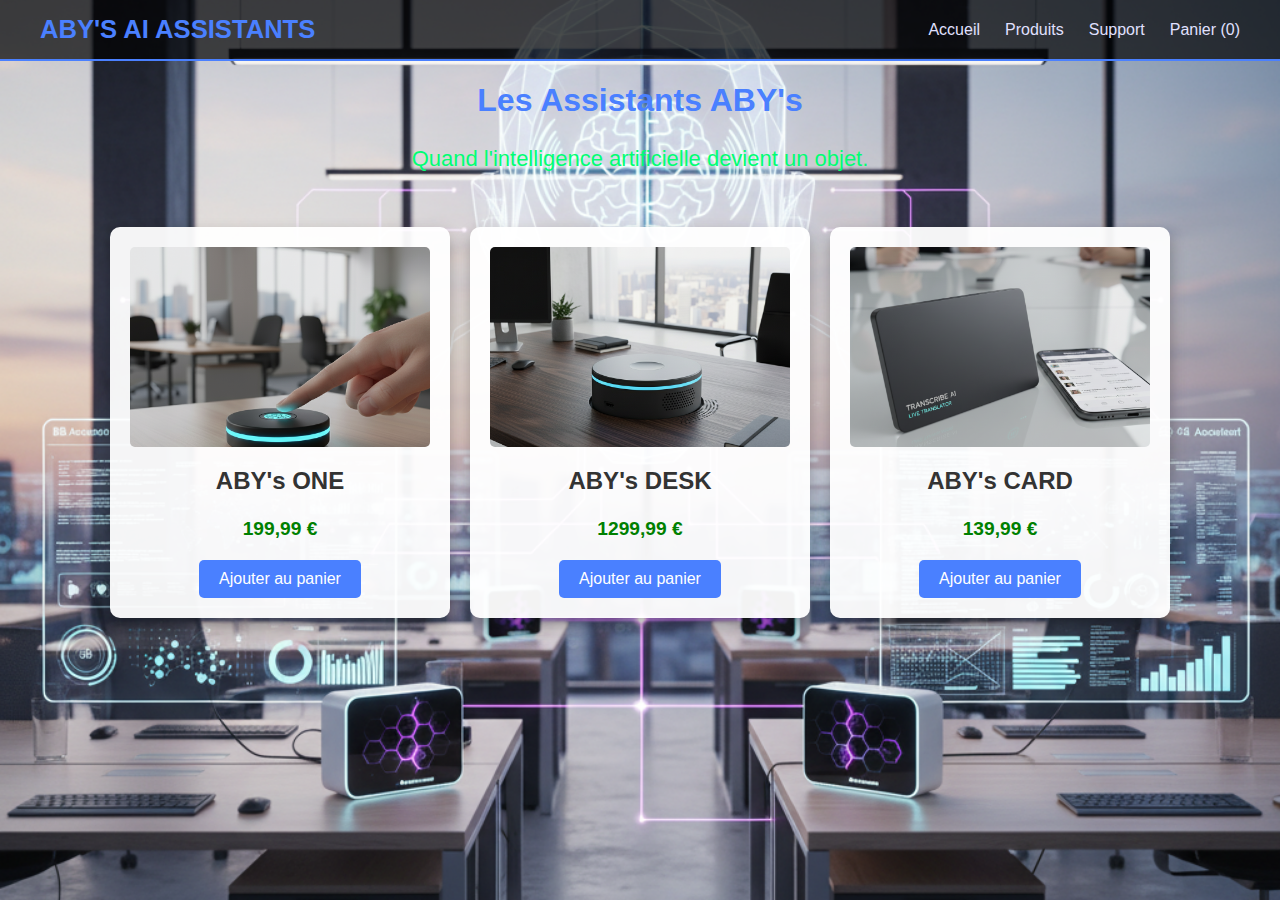
<file: ms/INDEX.HTML>
<!DOCTYPE html>
<html lang="fr">
<head>
    <meta charset="UTF-8">
    <meta name="viewport" content="width=device-width, initial-scale=1.0">
    <title>Les Assistants ABY'S - L'IA de Bureau</title>
    <link rel="stylesheet" href="style.css">
</head>
<body>

    <header class="main-header">
        <a href="index.html" class="logo">ABY'S AI ASSISTANTS</a>
        <nav class="main-nav">
            <ul>
                <li><a href="index.html">Accueil</a></li>
                <li><a href="index.html">Produits</a></li>
                <li><a href="support.html">Support</a></li>
                <li><a href="#">Panier (0)</a></li>
            </ul>
        </nav>
    </header>

    <h1>Les Assistants ABY's</h1>
    
    <p>Quand l'intelligence artificielle devient un objet.</p>

    <div class="catalogue">

        <div class="carte-produit">
            <div class="zone-image">
                <img src="images/ABY_ONE.png" alt="Vue principale ABY's ONE" class="image-principale">
                <img src="images/Gemini_Generated_Image_al40stal40stal40.png" alt="Vue de côté ABY's ONE" class="image-survol">
            </div>
            <h2>ABY's ONE</h2>
            <p class="prix">199,99 €</p>
            <a href="produit-aby-one.html">
                <button>Ajouter au panier</button>
            </a>
        </div>

        <div class="carte-produit">
            <div class="zone-image">
                <img src="images/Gemini_Generated_Image_i93jc2i93jc2i93j.png" alt="Vue principale ABY's DESK" class="image-principale">
                <img src="images/Gemini_Generated_Image_bg4fg2bg4fg2bg4f.png" alt="Vue de dos ABY's DESK" class="image-survol">
            </div>
            <h2>ABY's DESK</h2>
            <p class="prix">1299,99 €</p>
            <a href="produit-aby-desk.html">
                <button>Ajouter au panier</button>
            </a>
        </div>
        
        <div class="carte-produit">
            <div class="zone-image">
                <img src="images/aby card.png" alt="Vue principale ABY's CARD" class="image-principale">
                <img src="images/carte eclate.png" alt="Vue de côté ABY's CARD" class="image-survol">
            </div>
            <h2>ABY's CARD</h2>
            <p class="prix">139,99 €</p>
            <a href="produit-aby-card.html">
                <button>Ajouter au panier</button>
            </a>
        </div>

    </div> </body>
</html>
</file>
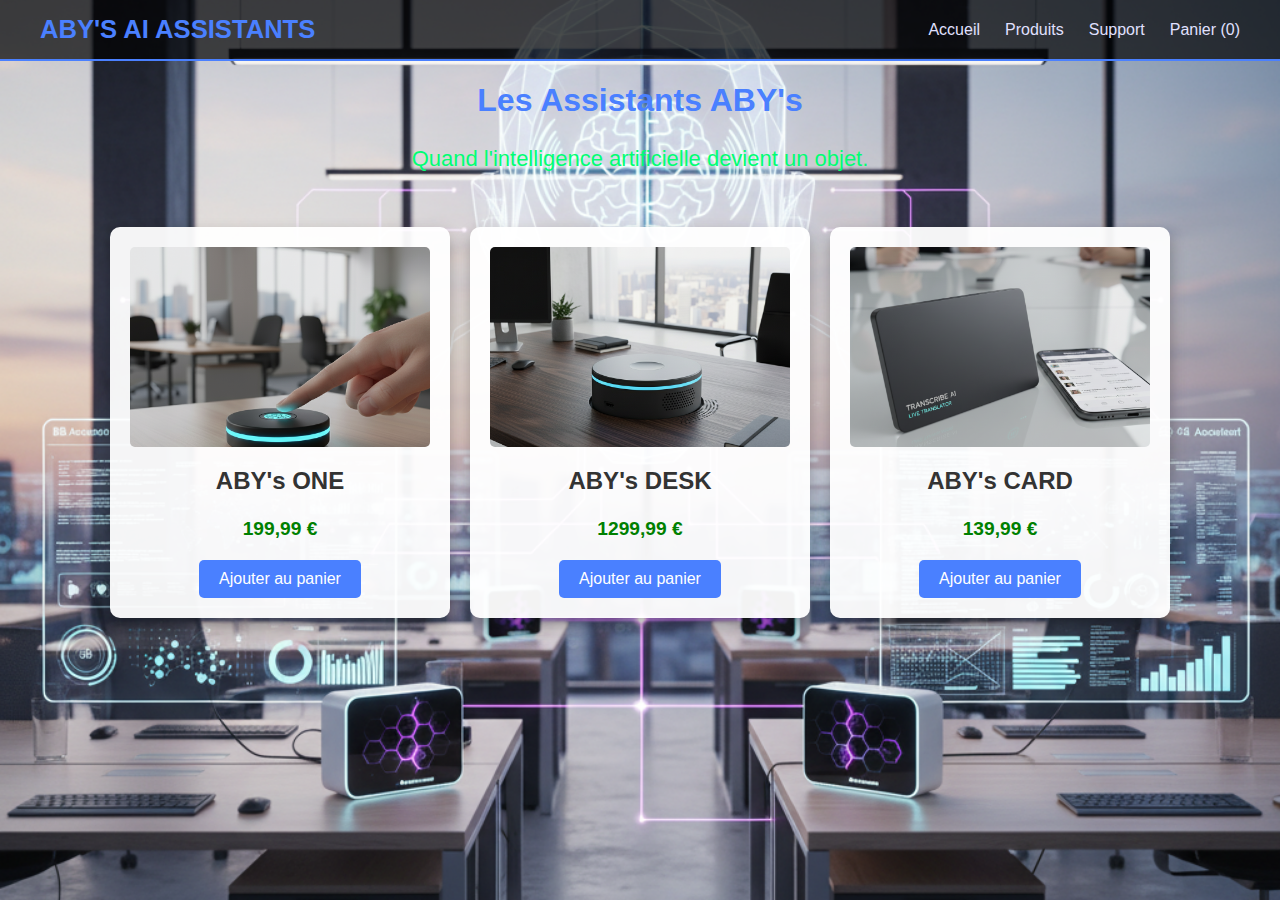
<file: ms/index.HTML>
<!DOCTYPE html>
<html lang="fr">
<head>
    <meta charset="UTF-8">
    <meta name="viewport" content="width=device-width, initial-scale=1.0">
    <title>Les Assistants ABY'S - L'IA de Bureau</title>
    <link rel="stylesheet" href="style.css">
</head>
<body>

    <header class="main-header">
        <a href="index.html" class="logo">ABY'S AI ASSISTANTS</a>
        <nav class="main-nav">
            <ul>
                <li><a href="index.html">Accueil</a></li>
                <li><a href="index.html">Produits</a></li>
                <li><a href="support.html">Support</a></li>
                <li><a href="#">Panier (0)</a></li>
            </ul>
        </nav>
    </header>

    <h1>Les Assistants ABY's</h1>
    
    <p>Quand l'intelligence artificielle devient un objet.</p>

    <div class="catalogue">

        <div class="carte-produit">
            <div class="zone-image">
                <img src="images/ABY_ONE.png" alt="Vue principale ABY's ONE" class="image-principale">
                <img src="images/Gemini_Generated_Image_al40stal40stal40.png" alt="Vue de côté ABY's ONE" class="image-survol">
            </div>
            <h2>ABY's ONE</h2>
            <p class="prix">199,99 €</p>
            <a href="produit-aby-one.html">
                <button>Ajouter au panier</button>
            </a>
        </div>

        <div class="carte-produit">
            <div class="zone-image">
                <img src="images/Gemini_Generated_Image_i93jc2i93jc2i93j.png" alt="Vue principale ABY's DESK" class="image-principale">
                <img src="images/Gemini_Generated_Image_bg4fg2bg4fg2bg4f.png" alt="Vue de dos ABY's DESK" class="image-survol">
            </div>
            <h2>ABY's DESK</h2>
            <p class="prix">1299,99 €</p>
            <a href="produit-aby-desk.html">
                <button>Ajouter au panier</button>
            </a>
        </div>
        
        <div class="carte-produit">
            <div class="zone-image">
                <img src="images/aby card.png" alt="Vue principale ABY's CARD" class="image-principale">
                <img src="images/carte eclate.png" alt="Vue de côté ABY's CARD" class="image-survol">
            </div>
            <h2>ABY's CARD</h2>
            <p class="prix">139,99 €</p>
            <a href="produit-aby-card.html">
                <button>Ajouter au panier</button>
            </a>
        </div>

    </div> </body>
</html>
</file>
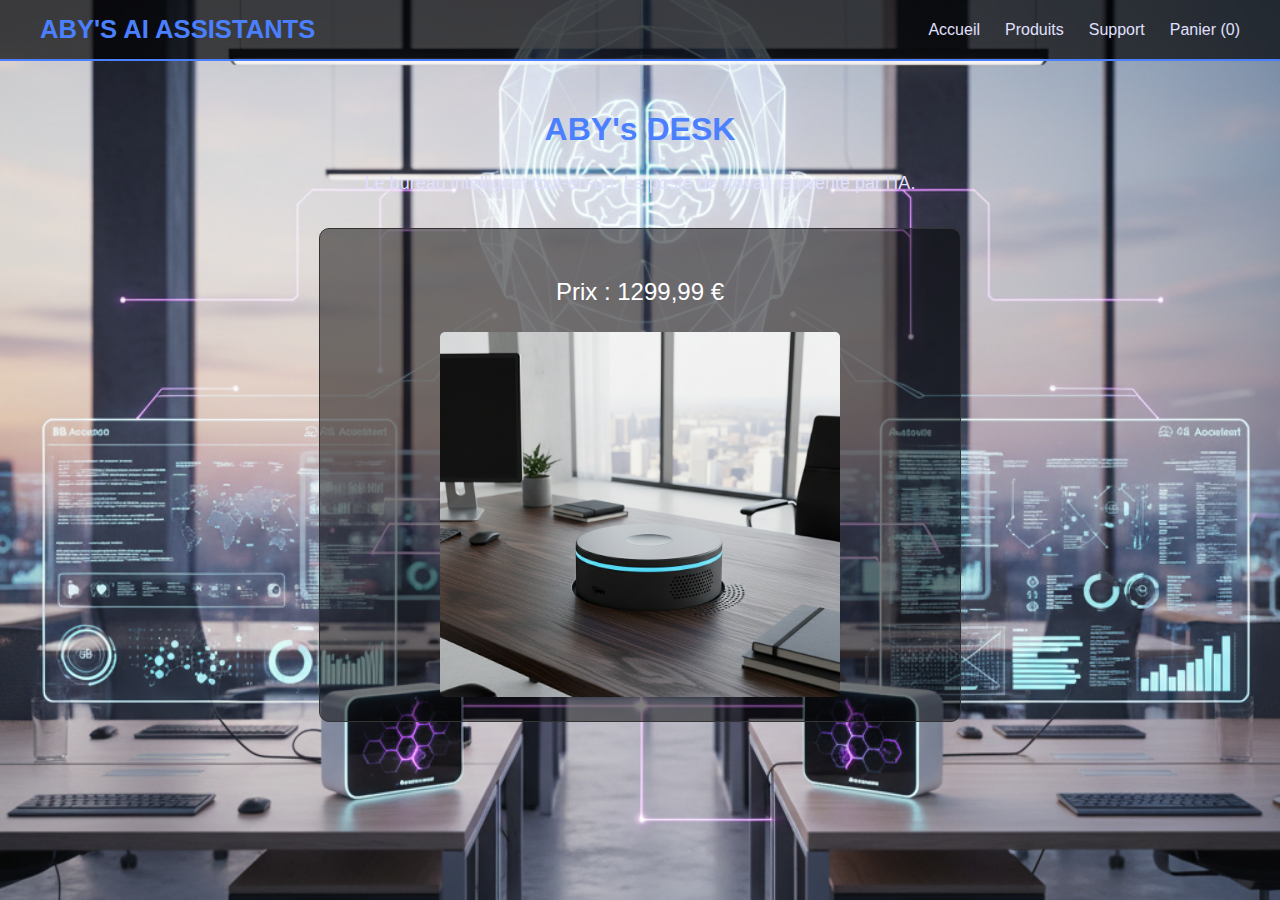
<file: ms/produit-aby-desk.html>
<!DOCTYPE html>
<html lang="fr">
<head>
    <meta charset="UTF-8">
    <meta name="viewport" content="width=device-width, initial-scale=1.0">
    <title>ABY's DESK | Bureau Intelligent IA</title>
    <link rel="stylesheet" href="style.css">
</head>
<body>

    <header class="main-header">
        <a href="index.html" class="logo">ABY'S AI ASSISTANTS</a>
        <nav class="main-nav">
            <ul>
                <li><a href="index.html">Accueil</a></li>
                <li><a href="index.html">Produits</a></li>
                <li><a href="support.html">Support</a></li>
                <li><a href="#">Panier (0)</a></li>
            </ul>
        </nav>
    </header>

    <div style="text-align: center; margin-top: 50px; padding: 0 40px;">
        <h1>ABY's DESK</h1>
        <p style="font-size: 18px; color: var(--couleur-secondaire);">Le bureau intelligent tout-en-un. Le poste de travail réinventé par l'IA.</p>

        <div style="margin-top: 30px; border: 1px solid #333; padding: 20px; max-width: 600px; margin: 30px auto; background-color: rgba(0, 0, 0, 0.5); border-radius: 10px;">
            <p style="color: white; font-size: 1.5em; margin-bottom: 20px;">Prix : 1299,99 €</p>
            <img src="images/Gemini_Generated_Image_i93jc2i93jc2i93j.png" alt="Photo de ABY's DESK" style="width: 100%; max-width: 400px; border-radius: 5px;">
        </div>
        
        </div>

</body>
</html>
</file>
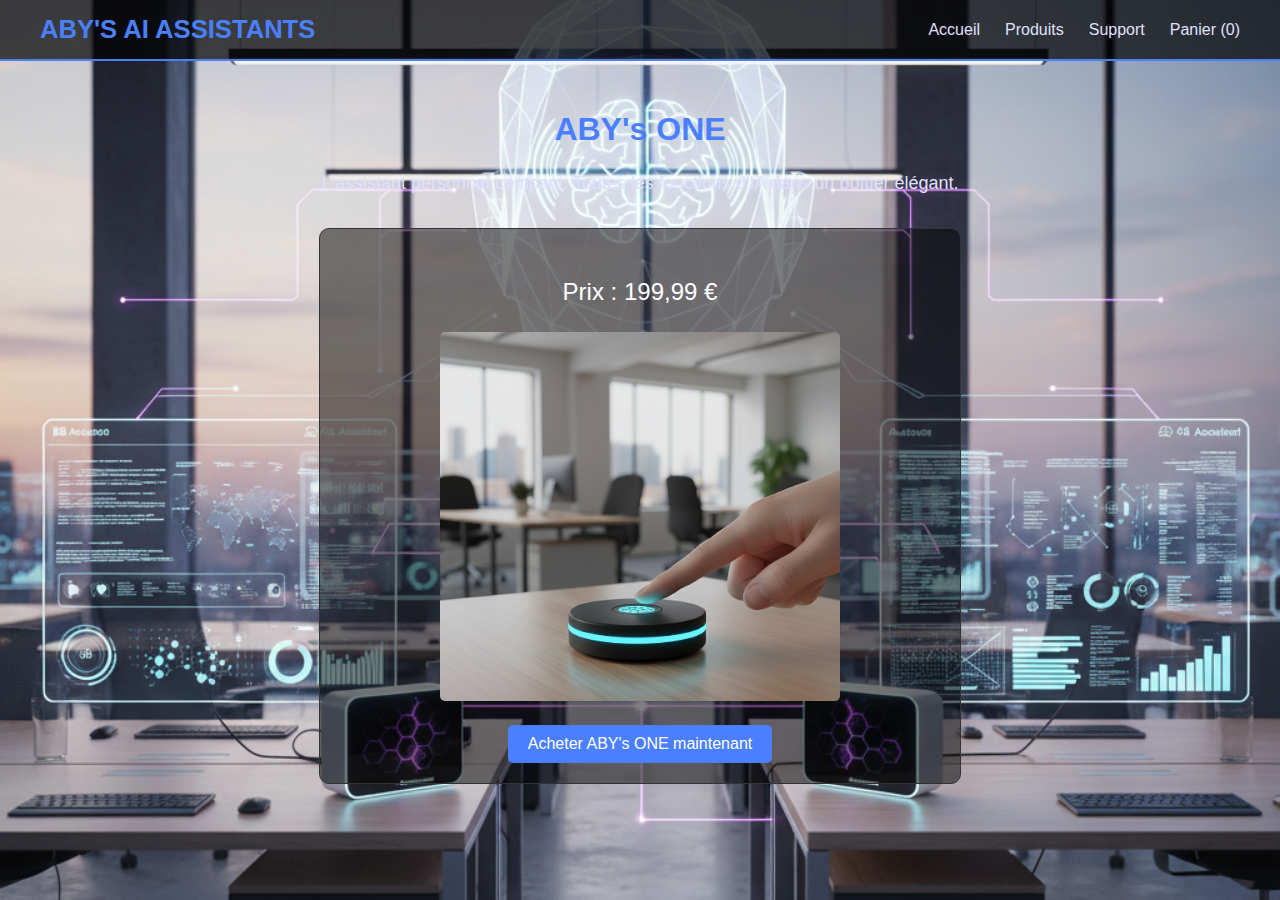
<file: ms/produit-aby-one.html>
<!DOCTYPE html>
<html lang="fr">
<head>
    <meta charset="UTF-8">
    <meta name="viewport" content="width=device-width, initial-scale=1.0">
    <title>ABY's ONE | Assistant de Bureau IA</title>
    <link rel="stylesheet" href="style.css">
</head>
<body>

    <header class="main-header">
        <a href="index.html" class="logo">ABY'S AI ASSISTANTS</a>
        <nav class="main-nav">
            <ul>
                <li><a href="index.html">Accueil</a></li>
                <li><a href="index.html">Produits</a></li>
                <li><a href="support.html">Support</a></li>
                <li><a href="#">Panier (0)</a></li>
            </ul>
        </nav>
    </header>

    <div style="text-align: center; margin-top: 50px; padding: 0 40px;">
        <h1>ABY's ONE</h1>
        <p style="font-size: 18px; color: var(--couleur-secondaire);">L'assistant personnel compact. Toutes les fonctions d'IA dans un boîtier élégant.</p>

        <div style="margin-top: 30px; border: 1px solid #333; padding: 20px; max-width: 600px; margin: 30px auto; background-color: rgba(0, 0, 0, 0.5); border-radius: 10px;">
            <p style="color: white; font-size: 1.5em; margin-bottom: 20px;">Prix : 199,99 €</p>
            <img src="images/ABY_ONE.png" alt="Photo de ABY's ONE" style="width: 100%; max-width: 400px; border-radius: 5px;">
            
            <a href="#">
                 <button style="margin-top: 20px;">Acheter ABY's ONE maintenant</button>
            </a>
        </div>
        
        </div>

</body>
</html>
</file>
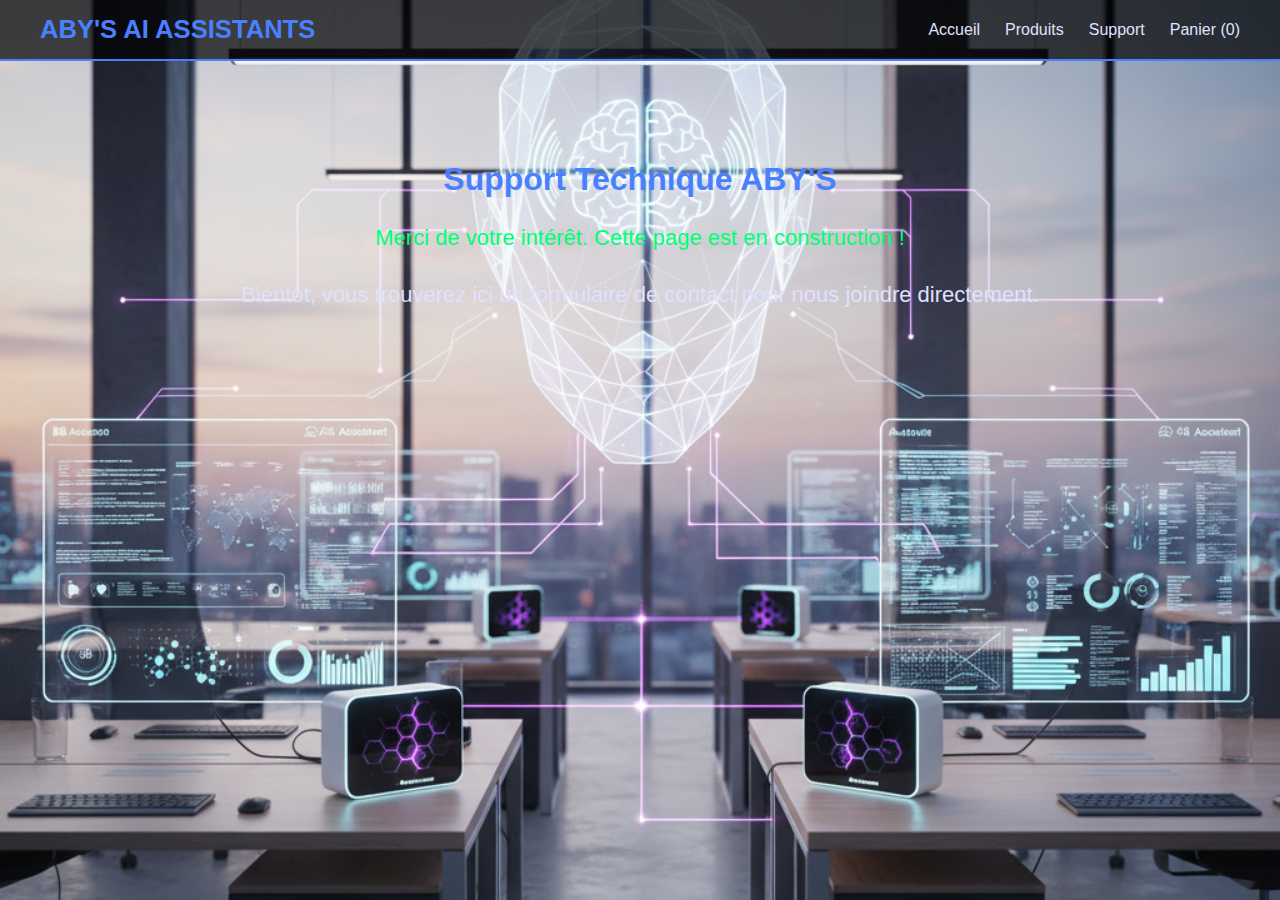
<file: ms/support.html>
<!DOCTYPE html>
<html lang="fr">
<head>
    <meta charset="UTF-8">
    <meta name="viewport" content="width=device-width, initial-scale=1.0">
    <title>Support Technique ABY'S</title>
    <link rel="stylesheet" href="style.css">
</head>
<body>

    <header class="main-header">
        <a href="index.html" class="logo">ABY'S AI ASSISTANTS</a>
        <nav class="main-nav">
            <ul>
                <li><a href="index.html">Accueil</a></li>
                <li><a href="index.html">Produits</a></li>
                <li><a href="support.html">Support</a></li>
                <li><a href="#">Panier (0)</a></li>
            </ul>
        </nav>
    </header>

    <div style="text-align: center; margin-top: 100px; padding-bottom: 50px;">
        <h1>Support Technique ABY'S</h1>
        <p>Merci de votre intérêt. Cette page est en construction !</p>
        <p style="color: var(--couleur-secondaire);">Bientôt, vous trouverez ici un formulaire de contact pour nous joindre directement.</p>
    </div>

</body>
</html>
</file>
<file: ms/style.css>
/* --- VARIABLES CSS (GESTION FACILE DES COULEURS) --- */
:root {
    /* Couleurs de base du thème */
    --couleur-primaire: #4a80ff;     /* Bleu VIF (Logo, Titre, Liens) */
    --couleur-secondaire: #e0e0ff;   /* Blanc/Gris clair (Texte principal) */
    
    /* Couleur d'ACCENT (Vert Néon pour un effet futuriste) */
    --couleur-accent: #00ff73;       /* NOUVELLE COULEUR ! */
}


/* --- 1. STYLES DE BASE (BODY, TITRES) --- */

body {
    font-family: 'Segoe UI', Tahoma, Geneva, Verdana, sans-serif;
    
    /* Utilisation de votre image futuriste comme fond */
    background-image: url('images/PAGE\ DE\ GARDE.png');
    background-size: cover; 
    background-attachment: fixed;
    background-position: center;

    color: var(--couleur-secondaire); /* Utilise la variable claire */
    margin: 0;
    padding: 20px;
}

h1 {
    color: var(--couleur-primaire); /* Utilise la variable bleue */
    text-align: center;
}

p {
    font-size: 22px;
    line-height: 1.6;
    color: var(--couleur-accent); /* Utilise la nouvelle couleur d'accent */
    text-align: center; 
}


/* --- 2. STYLES DU HEADER ET DE LA NAVIGATION --- */

.main-header {
    background-color: rgba(0, 0, 0, 0.7);
    padding: 15px 40px; 
    display: flex; 
    justify-content: space-between; 
    align-items: center; 
    border-bottom: 2px solid var(--couleur-primaire); 
    margin: -20px;
    margin-bottom: 20px;
}

.logo {
    color: var(--couleur-primaire); 
    font-size: 1.6em;
    font-weight: bold;
    text-decoration: none; 
}

.main-nav ul {
    list-style: none;
    padding: 0;
    margin: 0;
    display: flex;
}

.main-nav li {
    margin-left: 25px;
}

.main-nav a {
    color: var(--couleur-secondaire); 
    text-decoration: none;
    font-size: 1em;
    padding-bottom: 3px;
    transition: color 0.2s;
}

.main-nav a:hover {
    color: var(--couleur-accent); /* Utilise la couleur d'accent pour le survol */
    border-bottom: 2px solid var(--couleur-accent); 
}


/* --- 3. STYLES DU CATALOGUE ET DES CARTES --- */

.catalogue {
    display: flex; 
    flex-wrap: wrap; 
    justify-content: center; 
    gap: 20px; 
    margin-top: 50px;
}

.carte-produit {
    background-color: rgba(255, 255, 255, 0.95);
    border: none;
    border-radius: 10px;
    padding: 20px;
    width: 300px;
    box-shadow: 0 8px 16px rgba(0, 0, 0, 0.3);
    text-align: center;
    position: relative; 
    color: #333;
}


/* --- 4. GESTION DES IMAGES ET DE L'EFFET DE SURVOL --- */

/* La zone qui contient les images (fixe la hauteur) */
.zone-image {
    position: relative; 
    height: 200px; 
    margin-bottom: 15px;
    overflow: hidden; 
    border-radius: 5px; 
}

/* Les deux images sont superposées et remplissent la zone-image */
.zone-image img {
    position: absolute; 
    top: 0;
    left: 0;
    width: 100%;
    height: 100%;
    object-fit: cover;
    transition: opacity 0.3s ease-in-out;
}

/* L'image de survol est invisible par défaut */
.image-survol {
    opacity: 0; 
}

/* Au survol de la CARTE, on inverse la visibilité */
.carte-produit:hover .image-principale {
    opacity: 0;
}

.carte-produit:hover .image-survol {
    opacity: 1;
}


/* --- 5. STYLES DES ÉLÉMENTS (PRIX/BOUTON) --- */

.prix {
    font-size: 1.2em;
    font-weight: bold;
    color: #008000; /* Vert fixe pour le prix (traditionnel) */
    margin-bottom: 15px;
}

button {
    background-color: var(--couleur-primaire); /* Utilise le bleu primaire */
    color: white;
    padding: 10px 20px;
    border: none;
    border-radius: 5px;
    cursor: pointer;
    font-size: 16px;
    transition: background-color 0.2s;
}

button:hover {
    background-color: #0052a3; /* Un bleu légèrement plus foncé au survol */
}
/* --- CORRECTION POUR RENDRE LE BOUTON CLICABLE --- */

/* La balise 'a' qui entoure le bouton doit se comporter comme un bloc pour prendre toute la place */
/* --- CORRECTION POUR RENDRE LE BOUTON CLICABLE (Version FORCÉE) --- */

.carte-produit a {
    text-decoration: none; /* Enlève le soulignement sur les liens */
    display: block; /* Le lien prend la largeur du bouton */
    width: 100%; /* Force le lien à prendre la largeur maximale */
    height: 100%; /* S'assure qu'il prend toute la hauteur */
    margin: 0 auto; /* Centre si besoin */
}
</file>
